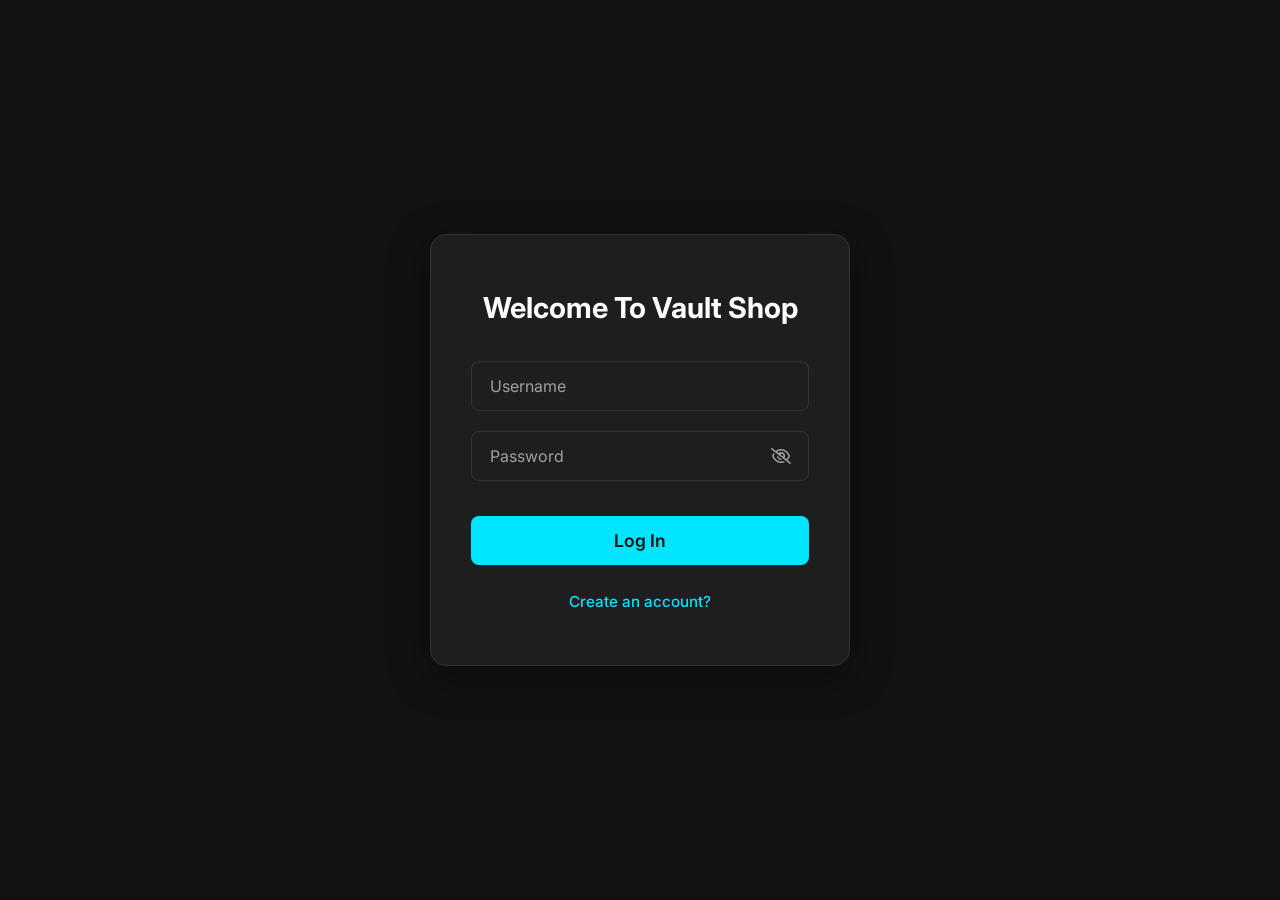
<file: E-commerce/E-commerce/index.html>
<!DOCTYPE html>
<html lang="en">

<head>
    <meta charset="UTF-8">
    <meta name="viewport" content="width=device-width, initial-scale=1.0">
    <title>Home - Vault</title>
    <link href="https://fonts.googleapis.com/css2?family=Inter:wght@400;500;600;700&display=swap" rel="stylesheet">
    <link rel="stylesheet" href="https://cdnjs.cloudflare.com/ajax/libs/font-awesome/6.4.0/css/all.min.css">
    <link rel="stylesheet" href="css/shared.css">
    <link rel="stylesheet" href="css/home.css">
</head>

<body>
    <header class="navbar container">
        <div class="logo">Vaul<span>t</span></div>
        <div class="search-bar">
            <input type="text" class="input-field" id="searchInput" placeholder="Search products...">
        </div>
        <div class="nav-actions">
            <button class="icon-btn" id="themeToggle" aria-label="Toggle Theme">
                <i class="fa-solid fa-moon"></i>
            </button>
            <div class="notification-container" id="notificationBtn">
                <button class="icon-btn" aria-label="Notifications">
                    <i class="fa-solid fa-bell"></i>
                    <span class="notification-badge" id="notificationBadge" style="display: none;">1</span>
                </button>
                <div class="notification-dropdown" id="notificationDropdown">
                    <div class="notification-content" id="notificationContent">
                        No new notifications.
                    </div>
                </div>
            </div>
            <a href="cart.html" class="icon-btn" aria-label="Cart" id="cartBtn">
                <i class="fa-solid fa-cart-shopping"></i>
            </a>
            <a class="icon-btn" aria-label="User Profile" id="profileBtn">
                <i class="fa-solid fa-user"></i>
            </a>
        </div>
    </header>
    <main class="container">
        <section class="aside">
            <aside class="sidebar">
                <div class="sidebar-header" id="toggleSidebar">
                    <h3>CATEGORIES</h3>
                    <i class="fa-solid fa-chevron-down"></i>
                </div>
                <div class="search-bar">
                    <input type="text" class="input-field" id="catSearch" placeholder="Search Categories...">
                </div>
                <nav class="sidebar-nav" id="categoryFilters">
                </nav>
            </aside>
        </section>
        <section class="container">
            <section class="product-grid" id="productGrid">


            </section>
            <button class="add-more" id="addBtn">Show More</button>
        </section>
    </main>
    <footer class="main-footer">
        <div class="container footer-grid">
            <div class="footer-col about">
                <h2 class="logo">Vault<span>.</span></h2>
                <p>Your premium destination for the latest tech and beauty products. We provide high-quality items with
                    lightning-fast delivery.</p>
                <div class="social-links">
                    <a href="#"><i class="fa-brands fa-facebook-f"></i></a>
                    <a href="#"><i class="fa-brands fa-instagram"></i></a>
                    <a href="#"><i class="fa-brands fa-x-twitter"></i></a>
                    <a href="#"><i class="fa-brands fa-github"></i></a>
                </div>
            </div>

            <div class="footer-col links">
                <h3>Quick Links</h3>
                <ul>
                    <li><a href="#">Home</a></li>
                    <li><a href="#">All Products</a></li>
                    <li><a href="#">Categories</a></li>
                    <li><a href="#">About Us</a></li>
                </ul>
            </div>

            <div class="footer-col links">
                <h3>Support</h3>
                <ul>
                    <li><a href="#">My Account</a></li>
                    <li><a href="#">Track Order</a></li>
                    <li><a href="#">Return Policy</a></li>
                    <li><a href="#">FAQs</a></li>
                </ul>
            </div>

            <div class="footer-col contact">
                <h3>Contact Us</h3>
                <p><i class="fa-solid fa-location-dot"></i> Tanta, Gharbia, Egypt</p>
                <p><i class="fa-solid fa-phone"></i> +20 123 456 789</p>
                <p><i class="fa-solid fa-envelope"></i> support@vault.com</p>
            </div>
        </div>

        <div class="footer-bottom">
            <p>&copy; 2026 Vault. All rights reserved. Made with <i class="fa-solid fa-heart"
                    style="color: var(--accent-color);"></i> by <span>AMoaz khaled</span></p>
        </div>
    </footer>
    <script src="js/pages/home.js" type="module"></script>
</body>

</html>
</file>
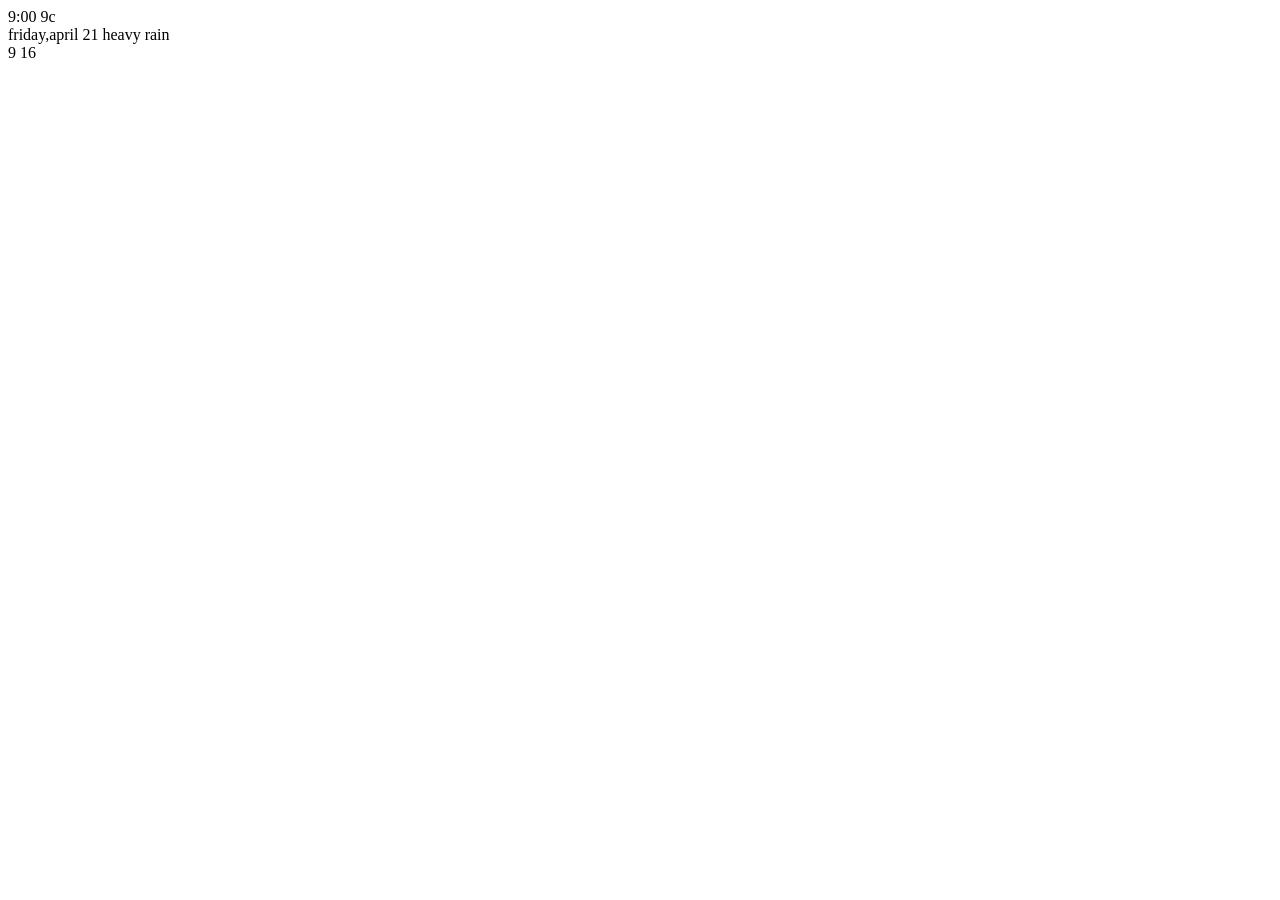
<file: wetherApp/test.html>
<!DOCTYPE html>
<html lang="en">

<head>
    <meta charset="UTF-8">
    <meta name="viewport" content="width=device-width, initial-scale=1.0">
    <title>Document</title>
</head>

<body>
    <div class="temp-card glass-effect">
        <span>9:00</span>
        <span><i class="fa-solid fa-sun icon-01d"></i></span>
        <span>9c</span>
    </div>



    <div class="forecast">
        <span><i class="fa-solid fa-sun icon-01d"></i></span>
        <div class="info">
            <span>friday,april 21</span>
            <span>heavy rain</span>
        </div>
        <div class="deg">
            <span>9</span>
            <span>16</span>
        </div>
    </div>
    <!-- <script>

export function renderWhether(object) {
    let [current, forecast, dayForcast] = object;
    current.foreach(({ weather: [{ description, icon }], main: { temp: currentTempreture }, wind: { speed: windSpeed } }) => {
        let date = new Date();
        document.body.style.backgroundImage = `url(../assets/imges/${icon})`
        let currentDate = `${date.getDate()} ${months[date.getMonth()]} ${date.getFullYear()} | ${date.getHours() > 12
            ? `${date.getHours() - 12} PM`
            : `${date.getHours()} AM`
            }`;
        dateField.textContent = currentDate;
        weatherCase.textContent = description || "Unknown case";
        currentTemp.textContent = currentTempreture || "Unknown Tempreture";
        windSpeed.textContent = `Wind speed ${windSpeed || "Unknown"}`
    })
    let dayForcastsCards = dayForcast.map(({ weather: [{ description, icon }], main: { temp: currentTempreture }, wind: { speed: windSpeed }, dt_txt: time }) => {
        let date = new Date(time);
        return `
        <div class="forecast">
            <span>${weatherIcons[icon]}</span>
            <div class="info">
                <span>${date.getDay()},${months[date.getMonth()]} ${date.getDate()}</span>
                <span>${description}</span>
            </div>
            <div class="deg">
                <span>${currentTempreture}</span>
            </div>
        </div>
        `
    }).join("");
    dayForcast.innerHtml = dayForcastsCards;

    let hoursForcastsCards = forecast.map(({ weather: [{ description, icon }], main: { temp: currentTempreture }, wind: { speed: windSpeed }, dt_txt: time }) => {
        let date = new Date(time);
        let date = new Date(time)
        let hour = date.getHours > 12 ? `${date.getHours - 12} PM` : `${date.getHours} AM`
        return `
                <div class="temp-card glass-effect">
                    <span>${hour}</span>
                    <span>${weatherIcons[icon]}</span>
                    <span>${currentTempreture}C</span>
                </div>
        `
    }).join("");
    tempDetails.innerHtml = hoursForcastsCards;


}
    </script> -->
</body>

</html>
</file>
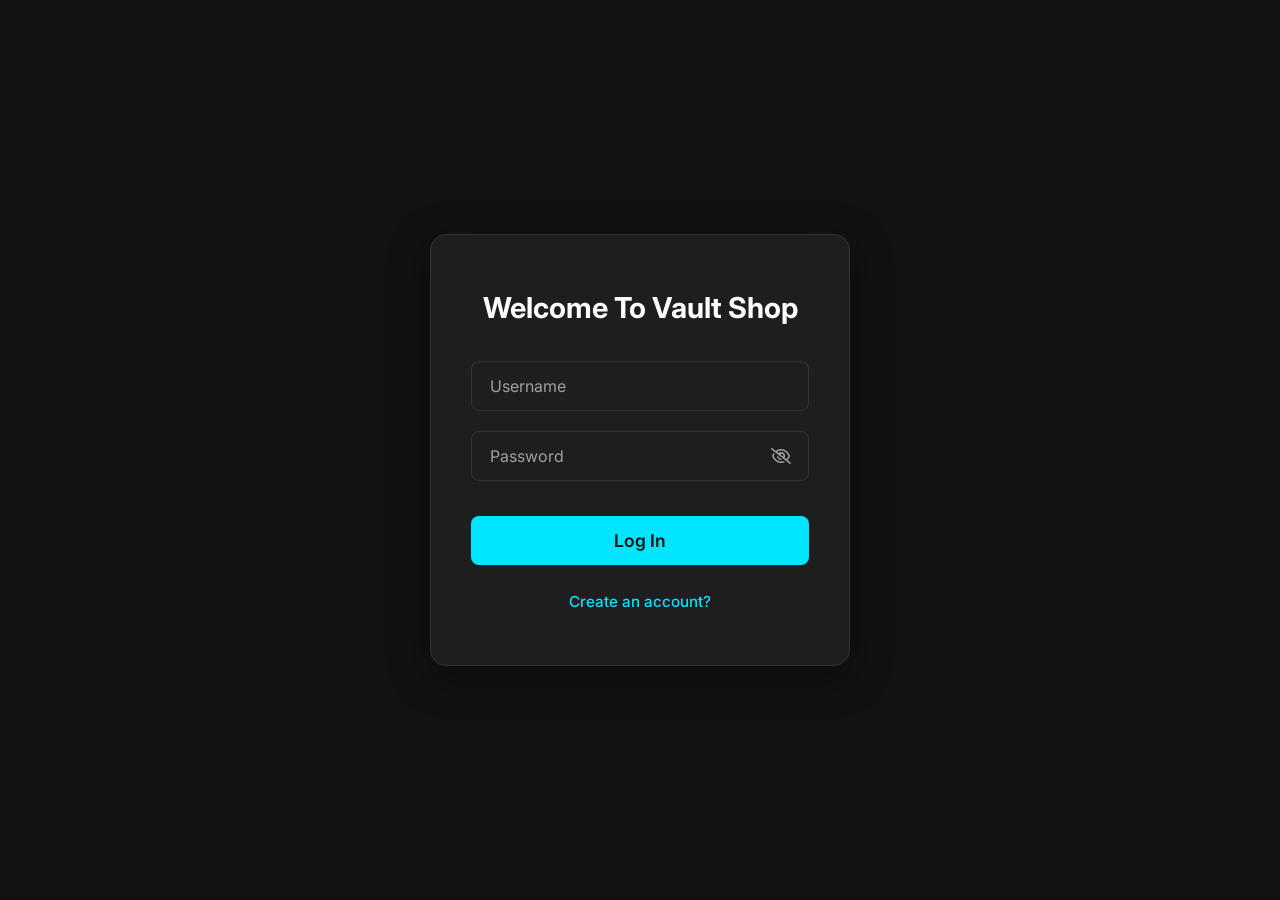
<file: E-commerce/E-commerce/cart.html>
<!DOCTYPE html>
<html lang="en">

<head>
    <meta charset="UTF-8">
    <meta name="viewport" content="width=device-width, initial-scale=1.0">
    <title>Your Cart - Vault</title>
    <link href="https://fonts.googleapis.com/css2?family=Inter:wght@400;500;600;700&display=swap" rel="stylesheet">
    <link rel="stylesheet" href="https://cdnjs.cloudflare.com/ajax/libs/font-awesome/6.4.0/css/all.min.css">
    <link rel="stylesheet" href="css/shared.css">
    <link rel="stylesheet" href="css/cart.css">
</head>

<body>
    <header class="navbar container">
        <a href="index.html" class="logo">Vaul<span>t</span></a>
        <div class="nav-actions">
            <button class="icon-btn" id="themeToggle"><i class="fa-solid fa-moon"></i></button>
            <div class="notification-container" id="notificationBtn">
                <button class="icon-btn">
                    <i class="fa-solid fa-bell"></i>
                    <span class="notification-badge" id="notificationBadge" style="display: none;">0</span>
                </button>
                <div class="notification-dropdown" id="notificationDropdown">
                    <div class="notification-content" id="notificationContent">No active orders.</div>
                </div>
            </div>
            <a href="cart.html" class="icon-btn"><i class="fa-solid fa-cart-shopping"></i></a>
            <a href="login.html" class="icon-btn"><i class="fa-solid fa-user"></i></a>
        </div>
    </header>

    <main class="container">
        <div class="cart-container">
            <h1 class="cart-header">Your Cart</h1>
            <div class="cart-items" id="cartItemsList"></div>
            <div class="order-summary">
                <h2>Order Summary</h2>
                <div class="summary-row"><span>Subtotal</span><span id="subtotalValue">$0</span></div>
                <div class="summary-row"><span>Total</span><span id="totalValue">$0</span></div>
                <button class="btn checkout-btn" id="checkoutBtn">Proceed to Checkout</button>
            </div>
        </div>
    </main>

    <div class="modal-overlay" id="paymentModal">
        <div class="modal-content">
            <div class="modal-header">
                <h2>Payment Details</h2>
                <button class="modal-close" id="closeModalBtn"><i class="fa-solid fa-times"></i></button>
            </div>
            <div class="modal-body">
                <div class="input-group" style="margin-bottom: 15px;">
                    <label for="ccName" style="display: block; margin-bottom: 5px; font-weight: 500;">Cardholder
                        Name</label>
                    <input type="text" class="input-field" id="ccName" placeholder="e.g. John Doe">
                    <p class="field-error" id="errName"
                        style="color:red; font-size:0.8rem; display:none; margin-top:5px;"></p>
                </div>
                <div class="input-group" style="margin-bottom: 15px;">
                    <label for="ccNumber" style="display: block; margin-bottom: 5px; font-weight: 500;">Card
                        Number</label>
                    <input type="text" class="input-field" id="ccNumber" placeholder="16 digits" maxlength="16">
                    <p class="field-error" id="errNumber"
                        style="color:red; font-size:0.8rem; display:none; margin-top:5px;"></p>
                </div>
                <div class="form-row" style="display:flex; gap:10px; margin-bottom: 15px;">
                    <div class="input-group" style="flex: 1;">
                        <label for="ccExpiry" style="display: block; margin-bottom: 5px; font-weight: 500;">Expiry
                            Date</label>
                        <input type="text" class="input-field" id="ccExpiry" placeholder="MM/YY" maxlength="5">
                        <p class="field-error" id="errExpiry"
                            style="color:red; font-size:0.8rem; display:none; margin-top:5px;"></p>
                    </div>
                    <div class="input-group" style="flex: 1;">
                        <label for="ccCvv" style="display: block; margin-bottom: 5px; font-weight: 500;">CVV</label>
                        <input type="text" class="input-field" id="ccCvv" placeholder="123" maxlength="3">
                        <p class="field-error" id="errCvv"
                            style="color:red; font-size:0.8rem; display:none; margin-top:5px;"></p>
                    </div>
                </div>
                <p class="payment-error" id="paymentError"
                    style="color:red; display:none; text-align: center; margin-top: 10px;"></p>
                <button class="btn checkout-btn" id="confirmPaymentBtn" style="width:100%; margin-top:10px;">Confirm
                    Payment</button>
            </div>
        </div>
    </div>

    <footer class="main-footer">
        <div class="container footer-grid">
            <div class="footer-col about">
                <h2 class="logo">Vault<span>.</span></h2>
                <p>Your premium destination for the latest tech and beauty products. We provide high-quality items with
                    lightning-fast delivery.</p>
                <div class="social-links">
                    <a href="#"><i class="fa-brands fa-facebook-f"></i></a>
                    <a href="#"><i class="fa-brands fa-instagram"></i></a>
                    <a href="#"><i class="fa-brands fa-x-twitter"></i></a>
                    <a href="#"><i class="fa-brands fa-github"></i></a>
                </div>
            </div>

            <div class="footer-col links">
                <h3>Quick Links</h3>
                <ul>
                    <li><a href="#">Home</a></li>
                    <li><a href="#">All Products</a></li>
                    <li><a href="#">Categories</a></li>
                    <li><a href="#">About Us</a></li>
                </ul>
            </div>

            <div class="footer-col links">
                <h3>Support</h3>
                <ul>
                    <li><a href="#">My Account</a></li>
                    <li><a href="#">Track Order</a></li>
                    <li><a href="#">Return Policy</a></li>
                    <li><a href="#">FAQs</a></li>
                </ul>
            </div>

            <div class="footer-col contact">
                <h3>Contact Us</h3>
                <p><i class="fa-solid fa-location-dot"></i> Tanta, Gharbia, Egypt</p>
                <p><i class="fa-solid fa-phone"></i> +20 123 456 789</p>
                <p><i class="fa-solid fa-envelope"></i> support@vault.com</p>
            </div>
        </div>

        <div class="footer-bottom">
            <p>&copy; 2026 Vault. All rights reserved. Made with <i class="fa-solid fa-heart"
                    style="color: var(--accent-color);"></i> by <span>Moaz khaled</span></p>
        </div>
    </footer>


    <!-- Payment Modal -->

    <script src="js/pages/cart.js" type="module"></script>
</body>

</html>
</file>
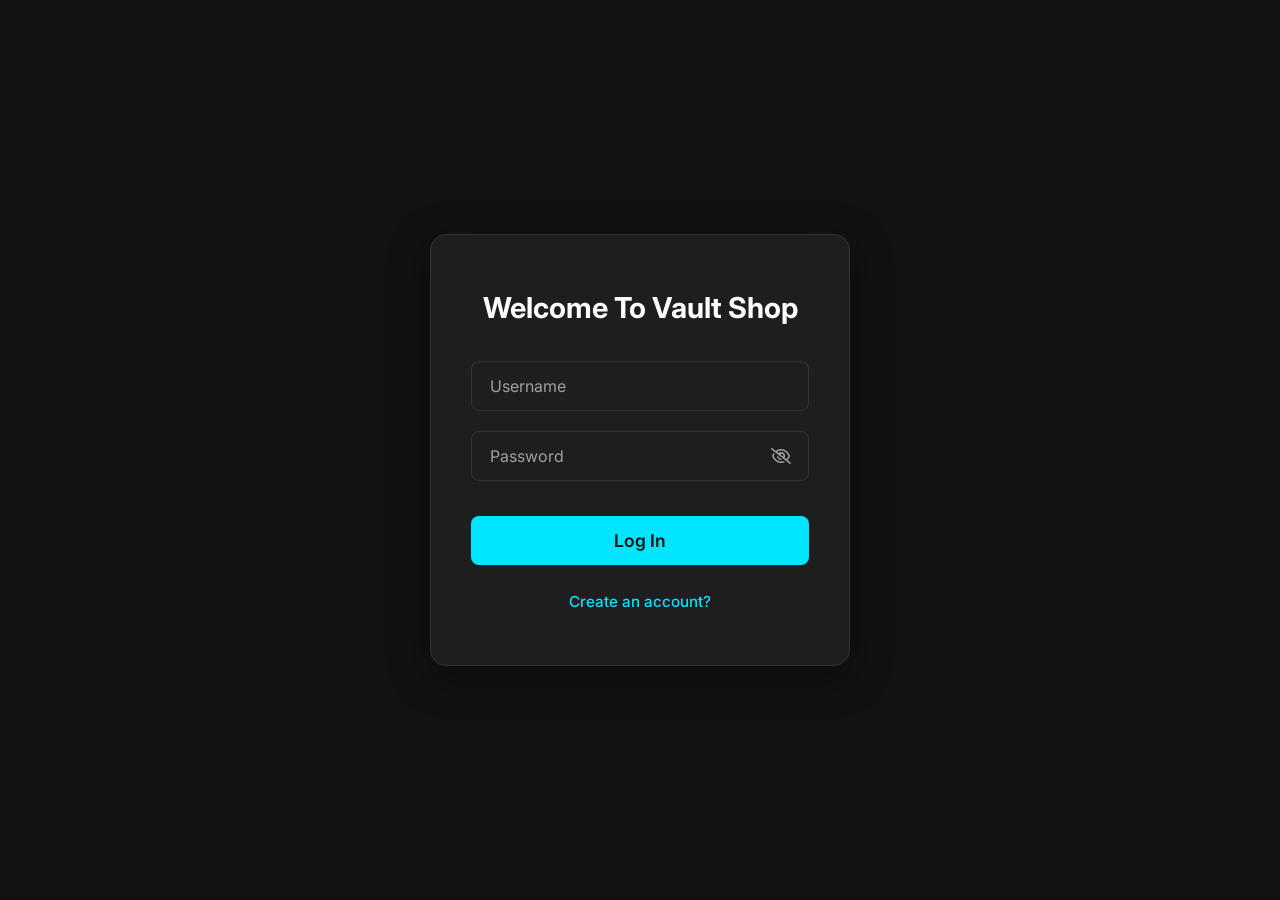
<file: E-commerce/E-commerce/login.html>
<!DOCTYPE html>
<html lang="en">

<head>
    <meta charset="UTF-8">
    <meta name="viewport" content="width=device-width, initial-scale=1.0">
    <title>Login - The Vault</title>
    <!-- Modern minimalist font -->
    <link href="https://fonts.googleapis.com/css2?family=Inter:wght@400;500;600;700&display=swap" rel="stylesheet">
    <!-- Font Awesome for icons -->
    <link rel="stylesheet" href="https://cdnjs.cloudflare.com/ajax/libs/font-awesome/6.4.0/css/all.min.css">
    <!-- Global CSS -->
    <link rel="stylesheet" href="css/shared.css">
    <link rel="stylesheet" href="css/auth.css">
</head>
<!-- Note: Add class="light-mode" to body to toggle light theme -->

<body>
    <div class="login-wrapper">
        <div class="login-card">
            <h2>Welcome To Vault Shop</h2>
            <form action="index.html" id="loginForm">
                <div class="input-group">
                    <input type="text" class="input-field" id="usernameInput" placeholder="Username">
                    <span class="Error-msg" id="username-Error-msg"></span>
                </div>
                <div class="input-group password-wrapper">
                    <input type="password" class="input-field" id="passwordInput" placeholder="Password">
                    <span class="Error-msg" id="password-Error-msg"></span>
                    <!-- Static eye icon for show/hide functionality -->
                    <!-- <i class="fa-regular fa-eye eye-icon" id="togglePassword"></i> -->
                    <i class="fa-regular fa-eye-slash eye-icon" id="togglePassword"></i>
                </div>
                <span class="Error-msg" id="Error-msg"></span>
                <button type="submit" class="btn login-submit" id="loginBtn">Log In</button>
            </form>
            <div class="auth-link">
                <a href="signup.html">Create an account?</a>
            </div>
        </div>
    </div>
    <script src="js/pages/login.js" type="module"></script>
</body>

</html>
</file>
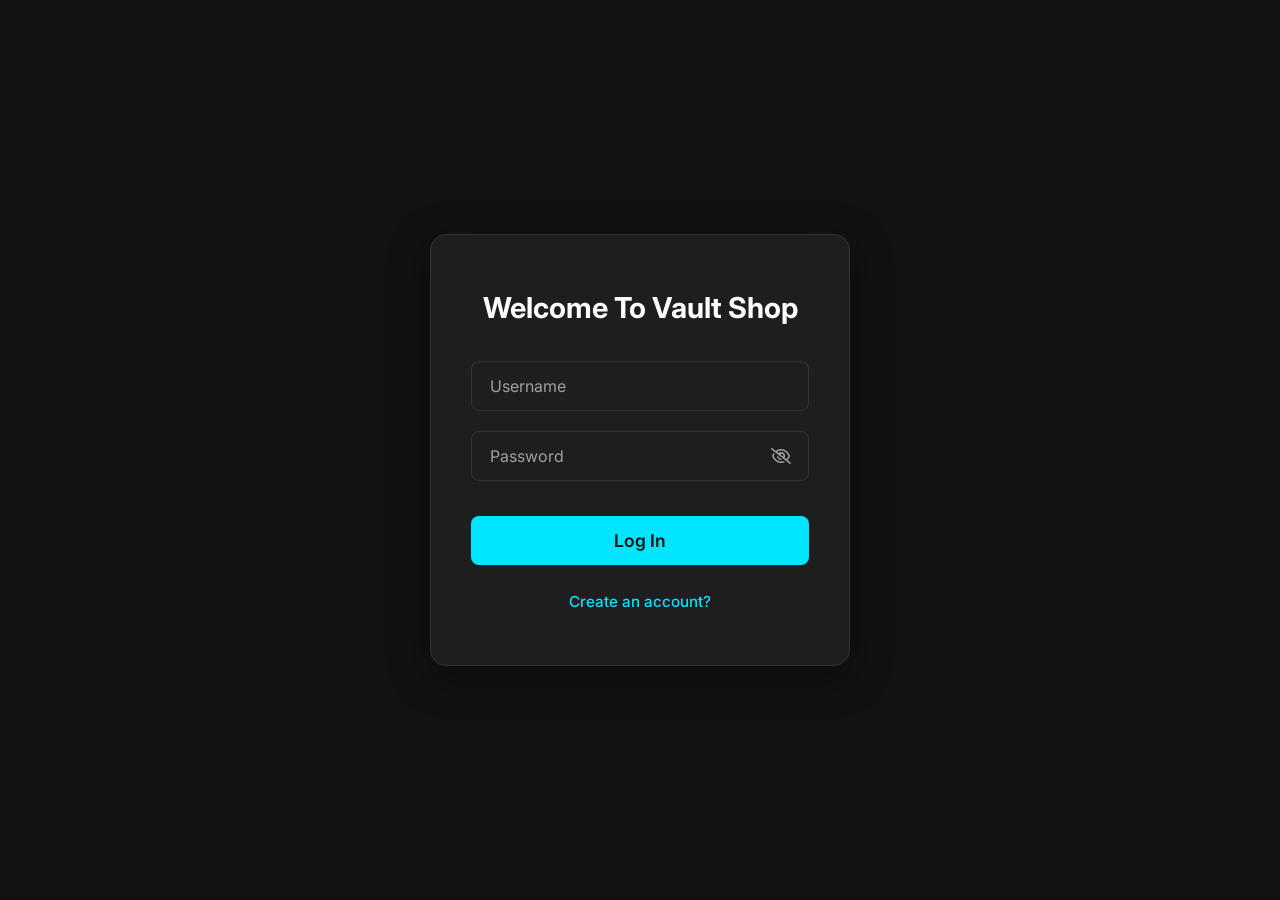
<file: E-commerce/E-commerce/product.html>
<!DOCTYPE html>
<html lang="en">

<head>
    <meta charset="UTF-8">
    <meta name="viewport" content="width=device-width, initial-scale=1.0">
    <title>Product Details - Vault</title>
    <link href="https://fonts.googleapis.com/css2?family=Inter:wght@400;500;600;700&display=swap" rel="stylesheet">
    <link rel="stylesheet" href="https://cdnjs.cloudflare.com/ajax/libs/font-awesome/6.4.0/css/all.min.css">
    <link rel="stylesheet" href="css/shared.css">
    <link rel="stylesheet" href="css/product.css">
</head>

<body>
    <header class="navbar container">
        <a href="index.html" class="logo">Vaul<span>t</span></a>
        <div class="nav-actions">
            <button class="icon-btn" id="themeToggle" aria-label="Toggle Theme">
                <i class="fa-solid fa-moon"></i>
            </button>
            <div class="notification-container" id="notificationBtn">
                <button class="icon-btn" aria-label="Notifications">
                    <i class="fa-solid fa-bell"></i>
                    <span class="notification-badge" id="notificationBadge" style="display: none;">1</span>
                </button>
                <div class="notification-dropdown" id="notificationDropdown">
                    <div class="notification-content" id="notificationContent">
                        No new notifications.
                    </div>
                </div>
            </div>
            <a href="cart.html" class="icon-btn" aria-label="Cart" id="cartBtn">
                <i class="fa-solid fa-cart-shopping"></i>
            </a>
            <a href="login.html" class="icon-btn" aria-label="User Profile" id="profileBtn">
                <i class="fa-solid fa-user"></i>
            </a>
        </div>
    </header>

    <main class="container">
        <div class="product-details-container" id="productDetails">
            <div class="product-gallery">
                <div class="main-image" id="mainImage">
                    <img src="" alt="">
                </div>
                <div class="thumbnail-row" id="thumbnailList">
                </div>
            </div>

            <div class="product-meta">
                <h1 id="productTitle">Wireless Noise-Cancelling Headphones</h1>
                <div class="price" id="productPrice">$129.99</div>

                <p class="product-description" id="productDesc">
                    Experience pure audio bliss with our latest wireless headphones. Featuring active noise
                    cancellation, 30-hour battery life, and ultra-comfortable ear cushions. Perfect for long commutes,
                    office work, or just relaxing at home. Designed with a minimalist aesthetic to match your style.
                </p>

                <div class="quantity-selector" id="quantityControls">
                    <button class="quantity-btn" id="decreaseQty"><i class="fa-solid fa-minus"></i></button>
                    <span class="quantity-value" id="qtyValue">1</span>
                    <button class="quantity-btn" id="increaseQty"><i class="fa-solid fa-plus"></i></button>
                </div>

                <button class="btn" id="addToCartMainBtn">Add to Cart</button>
            </div>
        </div>
    </main>
    <footer class="main-footer">
        <div class="container footer-grid">
            <div class="footer-col about">
                <h2 class="logo">Vault<span>.</span></h2>
                <p>Your premium destination for the latest tech and beauty products. We provide high-quality items with
                    lightning-fast delivery.</p>
                <div class="social-links">
                    <a href="#"><i class="fa-brands fa-facebook-f"></i></a>
                    <a href="#"><i class="fa-brands fa-instagram"></i></a>
                    <a href="#"><i class="fa-brands fa-x-twitter"></i></a>
                    <a href="#"><i class="fa-brands fa-github"></i></a>
                </div>
            </div>

            <div class="footer-col links">
                <h3>Quick Links</h3>
                <ul>
                    <li><a href="#">Home</a></li>
                    <li><a href="#">All Products</a></li>
                    <li><a href="#">Categories</a></li>
                    <li><a href="#">About Us</a></li>
                </ul>
            </div>

            <div class="footer-col links">
                <h3>Support</h3>
                <ul>
                    <li><a href="#">My Account</a></li>
                    <li><a href="#">Track Order</a></li>
                    <li><a href="#">Return Policy</a></li>
                    <li><a href="#">FAQs</a></li>
                </ul>
            </div>

            <div class="footer-col contact">
                <h3>Contact Us</h3>
                <p><i class="fa-solid fa-location-dot"></i> Tanta, Gharbia, Egypt</p>
                <p><i class="fa-solid fa-phone"></i> +20 123 456 789</p>
                <p><i class="fa-solid fa-envelope"></i> support@vault.com</p>
            </div>
        </div>

        <div class="footer-bottom">
            <p>&copy; 2026 Vault. All rights reserved. Made with <i class="fa-solid fa-heart"
                    style="color: var(--accent-color);"></i> by <span>Moaz khaled</span></p>
        </div>
    </footer>
    <script src="js/pages/product.js" type="module"></script>
</body>

</html>
</file>
<file: E-commerce/E-commerce/css/shared.css>
:root {
  --bg-color: #121212;
  --surface-color: #1e1e1e;
  --surface-hover: #2c2c2c;
  --border-color: #333333;
  --text-color: #ffffff;
  --text-muted: #a0a0a0;
  --accent-color: #00e5ff;
  /* Cyan-ish for sleek tech vibe */
  --accent-hover: #00b3cc;
  --danger-color: #ff5252;
  --font-family: 'Inter', system-ui, -apple-system, sans-serif;
  --transition-speed: 0.3s;
  --border-radius: 8px;
}

.light-mode {
  --bg-color: #f5f5f7;
  --surface-color: #ffffff;
  --surface-hover: #e5e5ea;
  --border-color: #d1d1d6;
  --text-color: #1c1c1e;
  --text-muted: #8e8e93;
  --accent-color: #007aff;
  /* Apple-like blue for light mode */
  --accent-hover: #0056b3;
}

/* Base reset and styling */
* {
  margin: 0;
  padding: 0;
  box-sizing: border-box;
}

body {
  background-color: var(--bg-color);
  color: var(--text-color);
  font-family: var(--font-family);
  line-height: 1.6;
  transition: background-color var(--transition-speed), color var(--transition-speed);
  min-height: 100vh;
  display: flex;
  flex-direction: column;
}

a {
  color: inherit;
  text-decoration: none;
}

/* Utilities */
.container {
  max-width: 1200px;
  margin: 0 auto;
  padding: 0 20px;
  width: 100%;
}

.btn {
  display: inline-flex;
  align-items: center;
  justify-content: center;
  background-color: var(--accent-color);
  color: #121212;
  padding: 12px 24px;
  border: none;
  border-radius: var(--border-radius);
  font-weight: 600;
  font-family: var(--font-family);
  cursor: pointer;
  transition: background-color var(--transition-speed), transform 0.2s ease, box-shadow 0.2s ease;
  text-align: center;
}

.light-mode .btn {
  color: #ffffff;
}

.btn:hover {
  background-color: var(--accent-hover);
  transform: translateY(-2px);
  box-shadow: 0 4px 12px rgba(0, 229, 255, 0.2);
}

.light-mode .btn:hover {
  box-shadow: 0 4px 12px rgba(0, 122, 255, 0.2);
}

.btn-danger {
  background-color: transparent;
  color: var(--danger-color);
  padding: 8px 16px;
}

.btn-danger:hover {
  background-color: rgba(255, 82, 82, 0.1);
  box-shadow: none;
}

.input-group {
  margin-bottom: 20px;
  position: relative;
}

.input-field {
  width: 100%;
  padding: 14px 18px;
  background-color: var(--surface-color);
  border: 1px solid var(--border-color);
  border-radius: var(--border-radius);
  color: var(--text-color);
  font-family: var(--font-family);
  font-size: 1rem;
  transition: border-color var(--transition-speed), box-shadow var(--transition-speed);
}

.input-field:focus {
  outline: none;
  border-color: var(--accent-color);
  box-shadow: 0 0 0 2px rgba(0, 229, 255, 0.2);
}

.light-mode .input-field:focus {
  box-shadow: 0 0 0 2px rgba(0, 122, 255, 0.2);
}

.input-field::placeholder {
  color: var(--text-muted);
}

/* Navbar */
.navbar {
  display: flex;
  justify-content: space-between;
  align-items: center;
  padding: 20px;
  border-bottom: 1px solid var(--border-color);
}

.light-mode .navbar {
  box-shadow: 0 4px 12px rgba(0, 0, 0, 0.03);
  border-bottom-color: transparent;
}

.logo {
  font-size: 1.5rem;
  font-weight: 700;
  letter-spacing: 1px;
}

.logo>span {
  color: #007aff;
}

.nav-actions {
  display: flex;
  align-items: center;
  gap: 20px;
}

.search-bar {
  display: flex;
  align-items: center;
}

.search-bar .input-field {
  border-radius: 30px;
  padding: 10px 20px;
  width: 300px;
  background-color: var(--surface-hover);
  border-color: transparent;
}

.search-bar .input-field:focus {
  background-color: var(--surface-color);
  border-color: var(--accent-color);
}

.icon-btn {
  background: none;
  border: none;
  color: var(--text-muted);
  font-size: 1.3rem;
  cursor: pointer;
  padding: 8px;
  border-radius: 50%;
  transition: color var(--transition-speed), background-color var(--transition-speed);
  display: flex;
  align-items: center;
  justify-content: center;
}

.icon-btn:hover {
  color: var(--accent-color);
  background-color: var(--surface-hover);
}

/* Responsive */
@media (max-width: 600px) {
  .navbar {
    flex-wrap: wrap;
  }

  .search-bar {
    width: 100%;
    order: 3;
    margin-top: 15px;
  }

  .search-bar .input-field {
    width: 100%;
  }
}

/* --- Footer Styling --- */
.main-footer {
  background-color: var(--surface-color);
  color: var(--text-color);
  padding: 80px 0 30px;
  margin-top: 60px;
  border-top: 1px solid var(--border-color);
  transition: all var(--transition-speed);
}

.footer-grid {
  display: grid;
  grid-template-columns: repeat(auto-fit, minmax(220px, 1fr));
  gap: 40px;
  margin-bottom: 50px;
}

.footer-col h3 {
  font-size: 1.2rem;
  font-weight: 700;
  margin-bottom: 25px;
  color: var(--text-color);
}

.footer-col p {
  color: var(--text-muted);
  line-height: 1.6;
  font-size: 0.95rem;
}

.footer-col ul {
  list-style: none;
  padding: 0;
}

.footer-col ul li {
  margin-bottom: 12px;
}

.footer-col ul li a {
  color: var(--text-muted);
  text-decoration: none;
  transition: all var(--transition-speed);
  font-size: 0.95rem;
}

.footer-col ul li a:hover {
  color: var(--accent-color);
  padding-left: 5px;
}

/* Social Icons */
.social-links {
  display: flex;
  gap: 15px;
  margin-top: 25px;
}

.social-links a {
  width: 38px;
  height: 38px;
  background-color: var(--surface-hover);
  color: var(--text-color);
  display: flex;
  align-items: center;
  justify-content: center;
  border-radius: 10px;
  border: 1px solid var(--border-color);
  transition: all var(--transition-speed);
}

.social-links a:hover {
  background-color: var(--accent-color);
  color: #121212;
  transform: translateY(-3px);
}

.light-mode .social-links a:hover {
  color: #ffffff;
}

/* Footer Bottom */
.footer-bottom {
  border-top: 1px solid var(--border-color);
  padding-top: 30px;
  text-align: center;
  font-size: 0.9rem;
  color: var(--text-muted);
}

.footer-bottom span {
  color: var(--accent-color);
  font-weight: 600;
}

.logo span {
  color: var(--accent-color);
}

/* Mobile Tweak */
@media (max-width: 768px) {
  .footer-grid {
    text-align: center;
  }

  .social-links {
    justify-content: center;
  }
}

.success-popup-overlay,
.Error-popup-overlay {
  position: fixed;
  top: 50%;
  left: 50%;
  width: 300px;
  height: 300px;
  background: rgba(0, 0, 0, 0.7);
  /* display: none; */
  justify-content: center;
  align-items: center;
  z-index: 9999;
  opacity: 1;
  transition: opacity 0.3s ease;
  transform: translate(-50%, -50%);
  background: var(--surface-color, #ffffff);
  padding: 40px;
  border-radius: 20px;
  text-align: center;
  box-shadow: 0 15px 30px rgba(0, 0, 0, 0.2);
}



.success-popup-overlay h2,
.Error-popup-overlay h2 {
  margin-top: 20px;
  color: var(--text-color, #333);
}

.icon-container {
  position: relative;
  width: 100px;
  height: 100px;
  margin: 0 auto;
  display: flex;
  justify-content: center;
  align-items: center;
}

.progress-ring__circle {
  stroke-dasharray: 283;
  stroke-dashoffset: 283;
  transform: rotate(-90deg);
  transform-origin: 50% 50%;
  animation: fillProgress 1.5s ease-in-out forwards;
}

.check-icon,
.fa-x {
  position: absolute;
  font-size: 40px;
  opacity: 0;
  transform: scale(0.5);
  animation: showCheck 0.5s 1.2s cubic-bezier(0.175, 0.885, 0.32, 1.275) forwards;
}


@keyframes fillProgress {
  to {
    stroke-dashoffset: 0;
  }
}

@keyframes showCheck {
  to {
    opacity: 1;
    transform: scale(1);
  }
}

@keyframes popupScale {
  from {
    transform: scale(0.7);
    opacity: 0;
  }

  to {
    transform: scale(1);
    opacity: 1;
  }
}

/* الحاوية اللي بتغطي الشاشة كلها */
.loader-overlay {
  position: fixed;
  top: 0;
  left: 0;
  width: 100%;
  height: 100%;
  background: rgba(0, 0, 0, 0.7);
  /* تغميق خلفية شيك */
  backdrop-filter: blur(5px);
  /* تأثير ضبابي للمتجر ورا اللودر */
  display: flex;
  justify-content: center;
  align-items: center;
  z-index: 10000;
  /* أعلى من أي حاجة */
}

/* شكل اللودر نفسه */
.loader {
  width: 48px;
  height: 48px;
  border: 5px solid var(--accent-color, #28a745);
  /* لون التمساح الأخضر */
  border-bottom-color: transparent;
  border-radius: 50%;
  display: inline-block;
  box-sizing: border-box;
  animation: rotation 1s linear infinite;
}

/* حركة اللف */
@keyframes rotation {
  0% {
    transform: rotate(0deg);
  }

  100% {
    transform: rotate(360deg);
  }
}

/* دعم الـ Light Mode */
.light-mode .loader-overlay {
  background: rgba(255, 255, 255, 0.6);
}

/* --- Notification System --- */
.notification-container {
  position: relative;
}

.notification-badge {
  position: absolute;
  top: 0;
  right: 0;
  background-color: var(--danger-color);
  color: white;
  font-size: 0.7rem;
  border-radius: 50%;
  width: 16px;
  height: 16px;
  display: flex;
  justify-content: center;
  align-items: center;
}

.notification-dropdown {
  position: absolute;
  top: 120%;
  right: -108px;
  width: 320px;
  background-color: var(--surface-color);
  border: 1px solid var(--border-color);
  border-radius: var(--border-radius);
  box-shadow: 0 8px 16px rgba(0,0,0,0.1);
  display: none;
  z-index: 1000;
  max-height: 400px;
  overflow-y: auto;
  border-top: 3px solid var(--accent-color);
}

.notification-dropdown.active {
  display: block;
}

.notification-item:hover {
  background-color: var(--surface-hover) !important;
}

/* Payment Popup Enhancement */
.payment-popup-overlay {
  position: fixed;
  top: 0; 
  left: 0; 
  width: 100%; 
  height: 100%;
  background: rgba(0, 0, 0, 0.7);
  display: flex;
  justify-content: center;
  align-items: center;
  z-index: 9999;
  opacity: 0;
  visibility: hidden;
  transition: opacity 0.3s ease, visibility 0.3s ease;
  backdrop-filter: blur(5px);
}

.payment-popup-overlay.active {
  opacity: 1;
  visibility: visible;
}

.payment-popup-content {
  background: var(--surface-color);
  padding: 40px;
  border-radius: 20px;
  text-align: center;
  box-shadow: 0 15px 30px rgba(0, 0, 0, 0.2);
  width: 320px;
  transform: scale(0.7);
  transition: transform 0.3s ease;
  border: 1px solid var(--border-color);
}

.payment-popup-overlay.active .payment-popup-content {
  transform: scale(1);
}
</file>
<file: E-commerce/E-commerce/css/home.css>
body {
  background-color: var(--bg-color);
  color: var(--text-color);
  font-family: var(--font-family);
  transition: background-color var(--transition-speed), color var(--transition-speed);
  margin: 0;
}

main.container{
  display: flex;
}

/* --- Sidebar Styling --- */
.aside{
  margin-top: 20px;
}
.sidebar {
    width: 260px;
    min-width: 260px;
    background-color: var(--surface-color);
    border: 1px solid var(--border-color);
    border-radius: var(--border-radius);
    padding: 20px;
    position: sticky;
    top: 10px; /* بيفضل ثابت وأنت بتعمل سكرول */
    transition: all var(--transition-speed);
}

.sidebar-header {
    display: flex;
    justify-content: space-between;
    align-items: center;
    cursor: pointer;
    padding-bottom: 10px;
    border-bottom: 1px solid var(--border-color);
}

.sidebar-header h3 {
    font-size: 0.85rem;
    letter-spacing: 1.5px;
    color: var(--text-muted);
    font-weight: 700;
}

.sidebar-header i {
    transition: transform var(--transition-speed);
    color: var(--text-muted);
}

/* Dropdown Logic: لما نفتح ونقفل */
.sidebar.collapsed .sidebar-nav {
    display: none;
}

.sidebar.collapsed .sidebar-header i {
    transform: rotate(-90deg);
}

/* Category Buttons Inside Sidebar */
.sidebar-nav {
    display: flex;
    flex-direction: column;
    gap: 8px;
    margin-top: 15px;
    max-height: 500px;
    overflow-y: auto;
}

/* Custom Scrollbar for Sidebar */
.sidebar-nav::-webkit-scrollbar { width: 4px; }
.sidebar-nav::-webkit-scrollbar-thumb { background: var(--border-color); border-radius: 10px; }
.search-bar {
  display: flex;
  align-items: center;
}

#catSearch{
  width: 100%;
  margin-top: 10px;
}
#searchInput::placeholder{
  font-size: small;
}
.filter-btn {
    width: 100%;
    text-align: left;
    background: transparent;
    color: var(--text-color);
    border: none;
    padding: 10px 15px;
    border-radius: 8px;
    font-size: 0.95rem;
    font-weight: 500;
    cursor: pointer;
    transition: all var(--transition-speed);
}

.filter-btn:hover {
    background-color: var(--surface-hover);
    padding-left: 20px; /* حركة بسيطة عند الهوفر */
}

.filter-btn.active {
    background-color: var(--accent-color);
    color: #121212;
    font-weight: 600;
}

.light-mode .filter-btn.active {
    color: #ffffff;
}

/* --- Content Area --- */
.content-area {
    flex-grow: 1;
}

/* --- Responsive Adjustments --- */
@media (max-width: 992px) {
    .sidebar {
        width: 200px;
        min-width: 200px;
    }
    
    .product-grid {
        grid-template-columns: repeat(auto-fill, minmax(220px, 1fr));
        gap: 20px;
    }
}

@media (max-width: 600px) {
    main.container {
        flex-direction: column;
    }
    .aside {
        width: 100%;
        position: sticky;
        top: 10px;
        z-index: 100;
    }
    .sidebar {
        width: 100%;
        min-width: 100%;
        position: relative;
        top: auto;
        margin-bottom: 20px;
        padding: 15px;
    }
    .sidebar-nav {
        position: absolute;
        top: 100%;
        left: 0;
        width: 100%;
        background-color: var(--surface-color);
        border: 1px solid var(--border-color);
        border-top: none;
        border-radius: 0 0 var(--border-radius) var(--border-radius);
        padding: 10px;
        box-shadow: 0 8px 16px rgba(0, 0, 0, 0.2);
        z-index: 101;
        max-height: 300px;
        margin-top: 0;
    }
}
/* --- Product Grid --- */
.product-grid {
  display: grid;
  grid-template-columns: repeat(auto-fill, minmax(245px, 1fr));
  gap: 30px;
  padding: 20px;
}

/* --- Product Card (التعديل النهائي) --- */
.product-card {
  background-color: var(--surface-color);
  border-radius: 15px;
  overflow: hidden;
  border: 1px solid var(--border-color);
  transition: transform var(--transition-speed), box-shadow var(--transition-speed);
  display: flex;
  flex-direction: column;
  position: relative;
}

.product-card:hover {
  transform: translateY(-8px);
  box-shadow: 0 12px 30px rgba(0, 0, 0, 0.4);
}

.light-mode .product-card:hover {
  box-shadow: 0 12px 30px rgba(0, 0, 0, 0.1);
}

/* علامة الخصم الصايعة */
.discount-badge {
  position: absolute;
  top: 15px;
  left: 15px;
  background-color: var(--danger-color, #ff5252);
  color: white;
  padding: 4px 10px;
  border-radius: 6px;
  font-size: 0.8rem;
  font-weight: bold;
  z-index: 10;
}

.product-image-container {
  width: 100%;
  height: 220px;
  background-color: var(--surface-hover);
  display: flex;
  align-items: center;
  justify-content: center;
  padding: 10px;
}

.product-image-container img {
  max-width: 100%;
  max-height: 100%;
  object-fit: contain;
  transition: transform var(--transition-speed);
}

.product-card:hover img {
  transform: scale(1.08);
}

.product-info {
  padding: 20px;
  display: flex;
  flex-direction: column;
  flex-grow: 1;
  justify-content: space-between;
}

.category-tag {
  font-size: 0.75rem;
  color: var(--accent-color);
  text-transform: uppercase;
  font-weight: 700;
  margin-bottom: 8px;
}

.product-title {
  font-size: 1.1rem;
  margin-bottom: 10px;
  font-weight: 600;
  color: var(--text-color);
  overflow: hidden;
  text-overflow: ellipsis;
}

.product-price {
  font-weight: 700;
  color: var(--price-color);
  font-size: 1.4rem;
  margin-bottom: 15px;
}

.details-btn,
.add-more {
  margin-top: auto;
  width: 100%;
  background-color: var(--surface-hover);
  color: var(--text-color);
  border: 1px solid var(--border-color);
  padding: 12px;
  border-radius: 8px;
  cursor: pointer;
  font-weight: 600;
  transition: all var(--transition-speed);
  display: flex;
  align-items: center;
  justify-content: center;
  gap: 8px;
  margin-top: 10px;
}
.add-more{
  width: 100px;
  margin: 30px auto;
}
.product-card:hover .details-btn {
  background-color: var(--accent-color);
  color: #121212;
  border-color: var(--accent-color);
}

.light-mode .product-card:hover .details-btn {
  color: #ffffff;
}

.add-more:hover {
  transform: translateY(-5px);
  background-color: var(--accent-color);
  color: #121212;
  border-color: var(--accent-color);
}

.light-mode .add-more:hover {
  color: #ffffff;
}
</file>
<file: E-commerce/E-commerce/css/cart.css>
/* Cart Page */
.cart-container {
  display: flex;
  flex-direction: column;
  gap: 50px;
  margin: 50px auto;
}

.cart-items {
  flex: 1.8;
}

.cart-header {
  font-size: 2rem;
  margin-bottom: 30px;
  border-bottom: 1px solid var(--border-color);
  padding-bottom: 15px;
}

.cart-item {
  display: flex;
  align-items: center;
  gap: 25px;
  padding: 25px 0;
  border-bottom: 1px solid var(--border-color);
  /* flex-direction: column; */
}

.cart-item:last-child {
  border-bottom: none;
}

.cart-item-image {
  width: 120px;
  height: 120px;
  background-color: var(--surface-hover);
  border-radius: 12px;
  display: flex;
  align-items: center;
  justify-content: center;
  color: var(--border-color);
}
.cart-item-image img{
  width: 100%;
  height: 100%;
}
.cart-item-details {
  flex-grow: 1;
}

.cart-item-title {
  font-size: 1.25rem;
  margin-bottom: 8px;
  font-weight: 600;
}

.cart-item-price {
  color: var(--text-color);
  font-weight: 700;
  font-size: 1.1rem;
  margin-bottom: 15px;
}

.cart-item-actions {
  display: flex;
  align-items: center;
  flex-direction: column;
}

.quantity-selector {
  display: inline-flex;
  align-items: center;
  background-color: var(--surface-color);
  border: 1px solid var(--border-color);
  border-radius: 30px;
  padding: 5px;
  margin-bottom: 30px;
  width: fit-content;
}

.quantity-btn {
  background: none;
  border: none;
  color: var(--text-color);
  width: 40px;
  height: 40px;
  border-radius: 50%;
  display: flex;
  align-items: center;
  justify-content: center;
  cursor: pointer;
  font-size: 1rem;
  transition: background-color var(--transition-speed);
}

.quantity-btn:hover {
  background-color: var(--surface-hover);
}

.quantity-value {
  font-size: 1.1rem;
  font-weight: 600;
  width: 40px;
  text-align: center;
}

.remove-btn {
  background: none;
  border: none;
  color: var(--text-muted);
  cursor: pointer;
  font-size: 1.1rem;
  transition: color var(--transition-speed);
}

.remove-btn:hover {
  color: var(--danger-color);
}

.order-summary {
  flex: 1;
  background-color: var(--surface-color);
  padding: 35px;
  border-radius: 16px;
  border: 1px solid var(--border-color);
  height: fit-content;
  position: sticky;
  top: 40px;
}

.light-mode .order-summary {
  box-shadow: 0 8px 30px rgba(0, 0, 0, 0.04);
}

.order-summary h2 {
  margin-bottom: 25px;
  font-size: 1.5rem;
}

.summary-row {
  display: flex;
  justify-content: space-between;
  margin-bottom: 18px;
  color: var(--text-muted);
  font-size: 1.05rem;
}

.summary-row.total {
  font-size: 1.4rem;
  color: var(--text-color);
  font-weight: 700;
  border-top: 1px solid var(--border-color);
  padding-top: 20px;
  margin-top: 20px;
}

.checkout-btn {
  width: 100%;
  padding: 16px;
  margin-top: 30px;
  font-size: 1.1rem;
}

/* Responsive */
@media (max-width: 900px) {
  .cart-container {
    flex-direction: column;
  }

  .order-summary {
    position: static;
  }
}

@media (max-width: 600px) {
  .cart-item {
    flex-direction: column;
    justify-content: center;
    align-items: center;
  }

  .cart-item-actions {
    width: 100%;
    justify-content: space-between;
  }
}

/* Payment Modal Popup */
.modal-overlay {
  position: fixed;
  top: 0;
  left: 0;
  width: 100%;
  height: 100%;
  background: rgba(0, 0, 0, 0.6);
  backdrop-filter: blur(5px);
  display: flex;
  justify-content: center;
  align-items: center;
  z-index: 9999;
  opacity: 0;
  visibility: hidden;
  transition: opacity 0.3s ease, visibility 0.3s ease;
}

.modal-overlay.active {
  opacity: 1;
  visibility: visible;
}

.modal-content {
  background: var(--surface-color);
  padding: 30px;
  border-radius: 16px;
  width: 100%;
  max-width: 450px;
  box-shadow: 0 10px 30px rgba(0, 0, 0, 0.2);
  transform: scale(0.8);
  transition: transform 0.3s ease;
  border: 1px solid var(--border-color);
}

.modal-overlay.active .modal-content {
  transform: scale(1);
}

.modal-header {
  display: flex;
  justify-content: space-between;
  align-items: center;
  margin-bottom: 25px;
  border-bottom: 1px solid var(--border-color);
  padding-bottom: 15px;
}

.modal-header h2 {
  font-size: 1.5rem;
  margin: 0;
}

.modal-close {
  background: transparent;
  border: none;
  color: var(--text-muted);
  font-size: 1.2rem;
  cursor: pointer;
  transition: color var(--transition-speed);
  display: flex;
  align-items: center;
  justify-content: center;
  padding: 5px;
}

.modal-close:hover {
  color: var(--danger-color);
}
</file>
<file: E-commerce/E-commerce/css/auth.css>
/* Login/Signup Page */
.login-wrapper {
  display: flex;
  justify-content: center;
  align-items: center;
  flex-grow: 1;
  padding: 20px;
}

.login-card {
  background-color: var(--surface-color);
  padding: 50px 40px;
  border-radius: 16px;
  box-shadow: 0 10px 40px rgba(0, 0, 0, 0.4);
  width: 100%;
  max-width: 420px;
  border: 1px solid var(--border-color);
  backdrop-filter: blur(10px);
}

.light-mode .login-card {
  box-shadow: 0 10px 40px rgba(0, 0, 0, 0.05);
}

.login-card h2 {
  margin-bottom: 30px;
  text-align: center;
  font-size: 1.8rem;
}

.password-wrapper {
  position: relative;
}

.eye-icon {
  position: absolute;
  right: 18px;
  top: 50%;
  transform: translateY(-50%);
  cursor: pointer;
  color: var(--text-muted);
  transition: color var(--transition-speed);
}

.eye-icon:hover {
  color: var(--text-color);
}

.login-submit {
  width: 100%;
  margin-top: 15px;
  padding: 14px;
  font-size: 1.1rem;
}

.auth-link {
  text-align: center;
  margin-top: 25px;
  font-size: 0.95rem;
  color: var(--text-muted);
}

.auth-link a {
  color: var(--accent-color);
  font-weight: 500;
  transition: color var(--transition-speed);
}

.auth-link a:hover {
  color: var(--accent-hover);
  text-decoration: underline;
}

.Error-msg {
  display: none;
  color: var(--danger-color);
  font-size: 0.8rem;
  margin-top: 5px;
  padding-left: 5px;
}
</file>
<file: E-commerce/E-commerce/css/product.css>
/* Product Details Page */
.product-details-container {
  display: flex;
  gap: 60px;
  margin: 60px auto;
}

.product-gallery {
  flex: 1.5;
}

.main-image {
  width: 100%;
  height: 450px;
  background-color: var(--surface-hover);
  border-radius: 12px;
  margin-bottom: 20px;
  display: flex;
  align-items: center;
  justify-content: center;
  color: var(--border-color);
  /* Optional subtle inner shadow for depth */
  box-shadow: inset 0 0 0 1px var(--border-color);
}

.main-image img {
  width: 100%;
  height: 100%;

}

.thumbnail-row {
  width: 100%;
  display: grid;
  grid-template-columns: repeat(4, 1fr);
  gap: 20px;
}

.thumbnail {
  aspect-ratio: 1;
  background-color: var(--surface-hover);
  border-radius: 8px;
  cursor: pointer;
  border: 2px solid transparent;
  transition: border-color var(--transition-speed), opacity var(--transition-speed);
  display: flex;
  align-items: center;
  justify-content: center;
  color: var(--border-color);
  object-fit: cover;
}

.thumbnai.active {
  border-color: var(--accent-color);
}

.thumbnail img {
  width: 100%;
  height: 100%;
}

.thumbnail:hover {
  opacity: 0.8;
}

.thumbnail.active {
  border-color: var(--accent-color);
}

.product-meta {
  flex: 1;
  display: flex;
  flex-direction: column;
}

.product-meta h1 {
  font-size: 2.8rem;
  margin-bottom: 15px;
  line-height: 1.2;
}

.product-meta .price {
  font-size: 2.2rem;
  color: var(--text-color);
  margin-bottom: 25px;
  font-weight: 700;
}

.product-description {
  color: var(--text-muted);
  margin-bottom: 40px;
  line-height: 1.8;
  font-size: 1.05rem;
}

.quantity-selector {
  display: inline-flex;
  align-items: center;
  background-color: var(--surface-color);
  border: 1px solid var(--border-color);
  border-radius: 30px;
  padding: 5px;
  margin-bottom: 30px;
  width: fit-content;
}

.quantity-btn {
  background: none;
  border: none;
  color: var(--text-color);
  width: 40px;
  height: 40px;
  border-radius: 50%;
  display: flex;
  align-items: center;
  justify-content: center;
  cursor: pointer;
  font-size: 1rem;
  transition: background-color var(--transition-speed);
}

.quantity-btn:hover {
  background-color: var(--surface-hover);
}

.quantity-value {
  font-size: 1.1rem;
  font-weight: 600;
  width: 40px;
  text-align: center;
}

.product-meta .btn {
  padding: 16px 32px;
  font-size: 1.1rem;
  width: fit-content;
  min-width: 250px;
}

/* Responsive */
@media (max-width: 900px) {
  .product-details-container {
    flex-direction: column;
  }

  .product-gallery,
  .product-meta {
    flex: auto;
  }
}

@media (max-width: 600px) {
  .product-meta .btn {
    width: 100%;
  }
}
</file>
